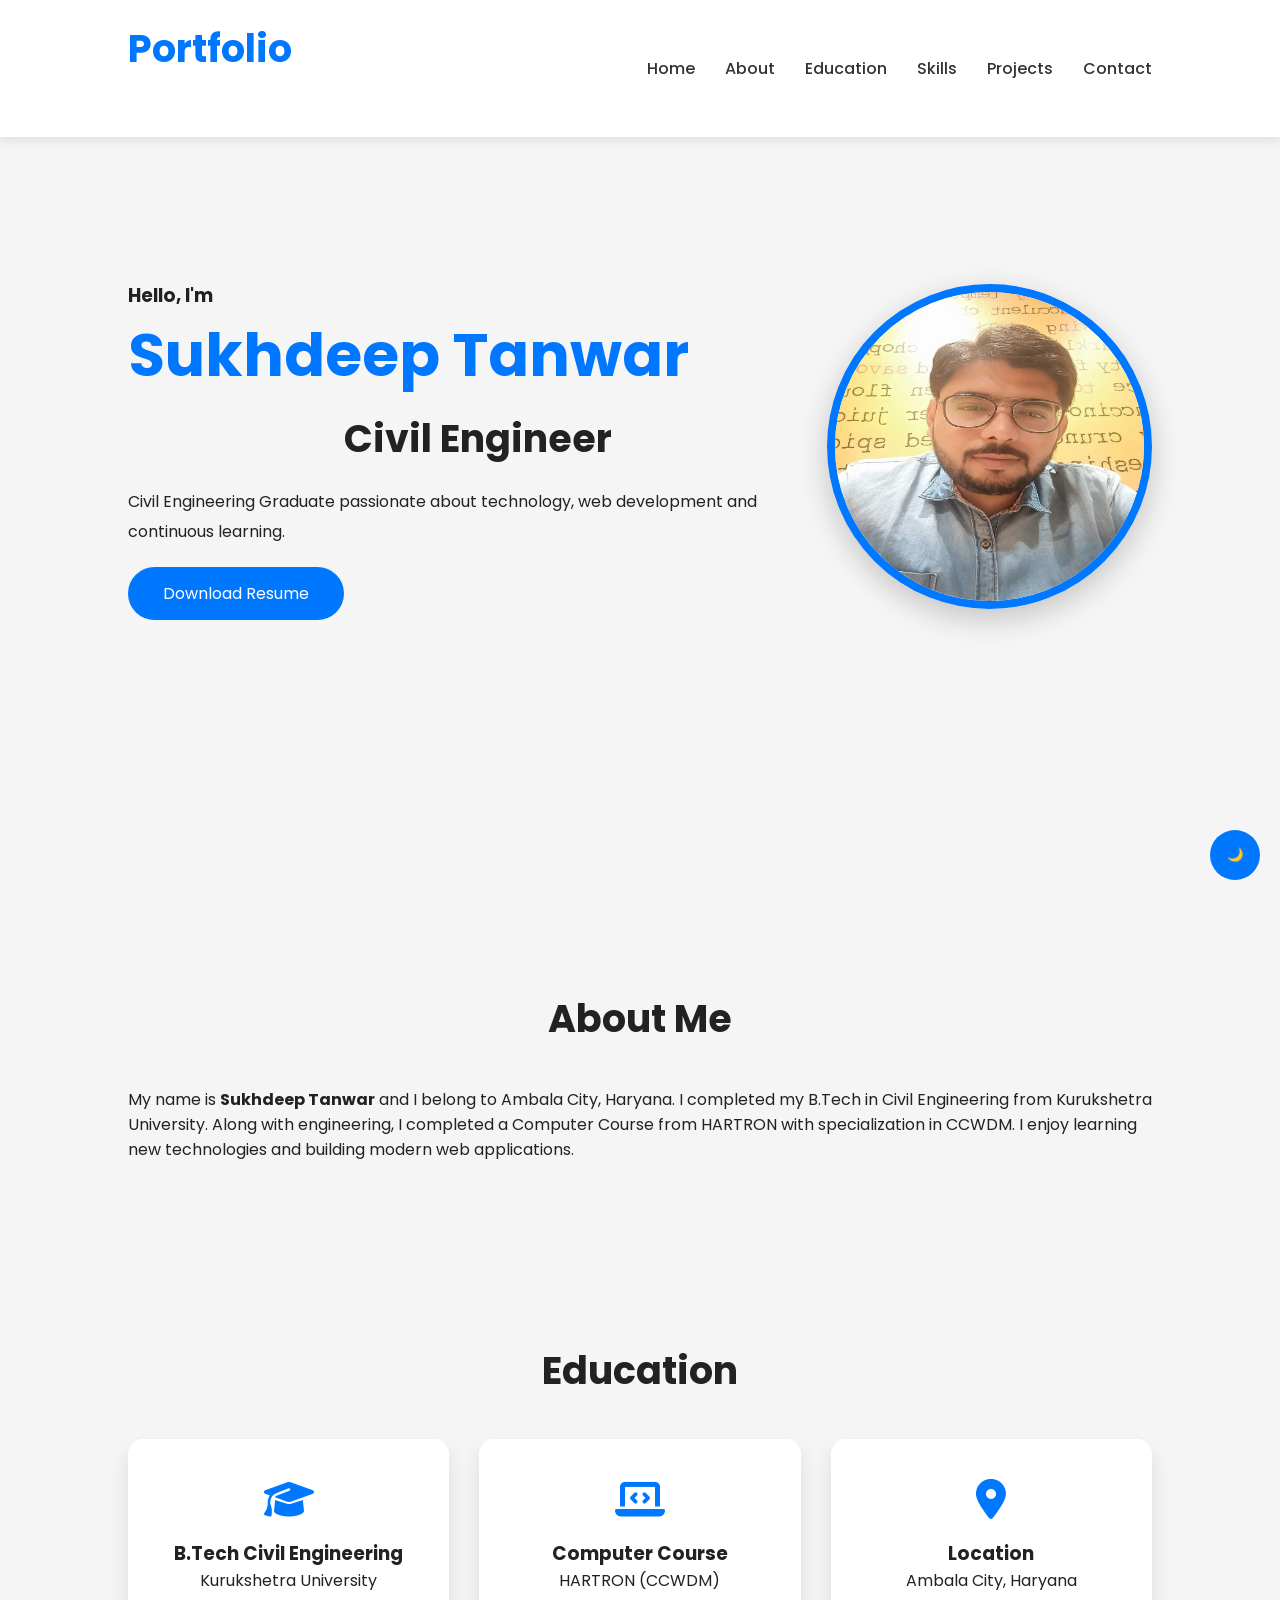
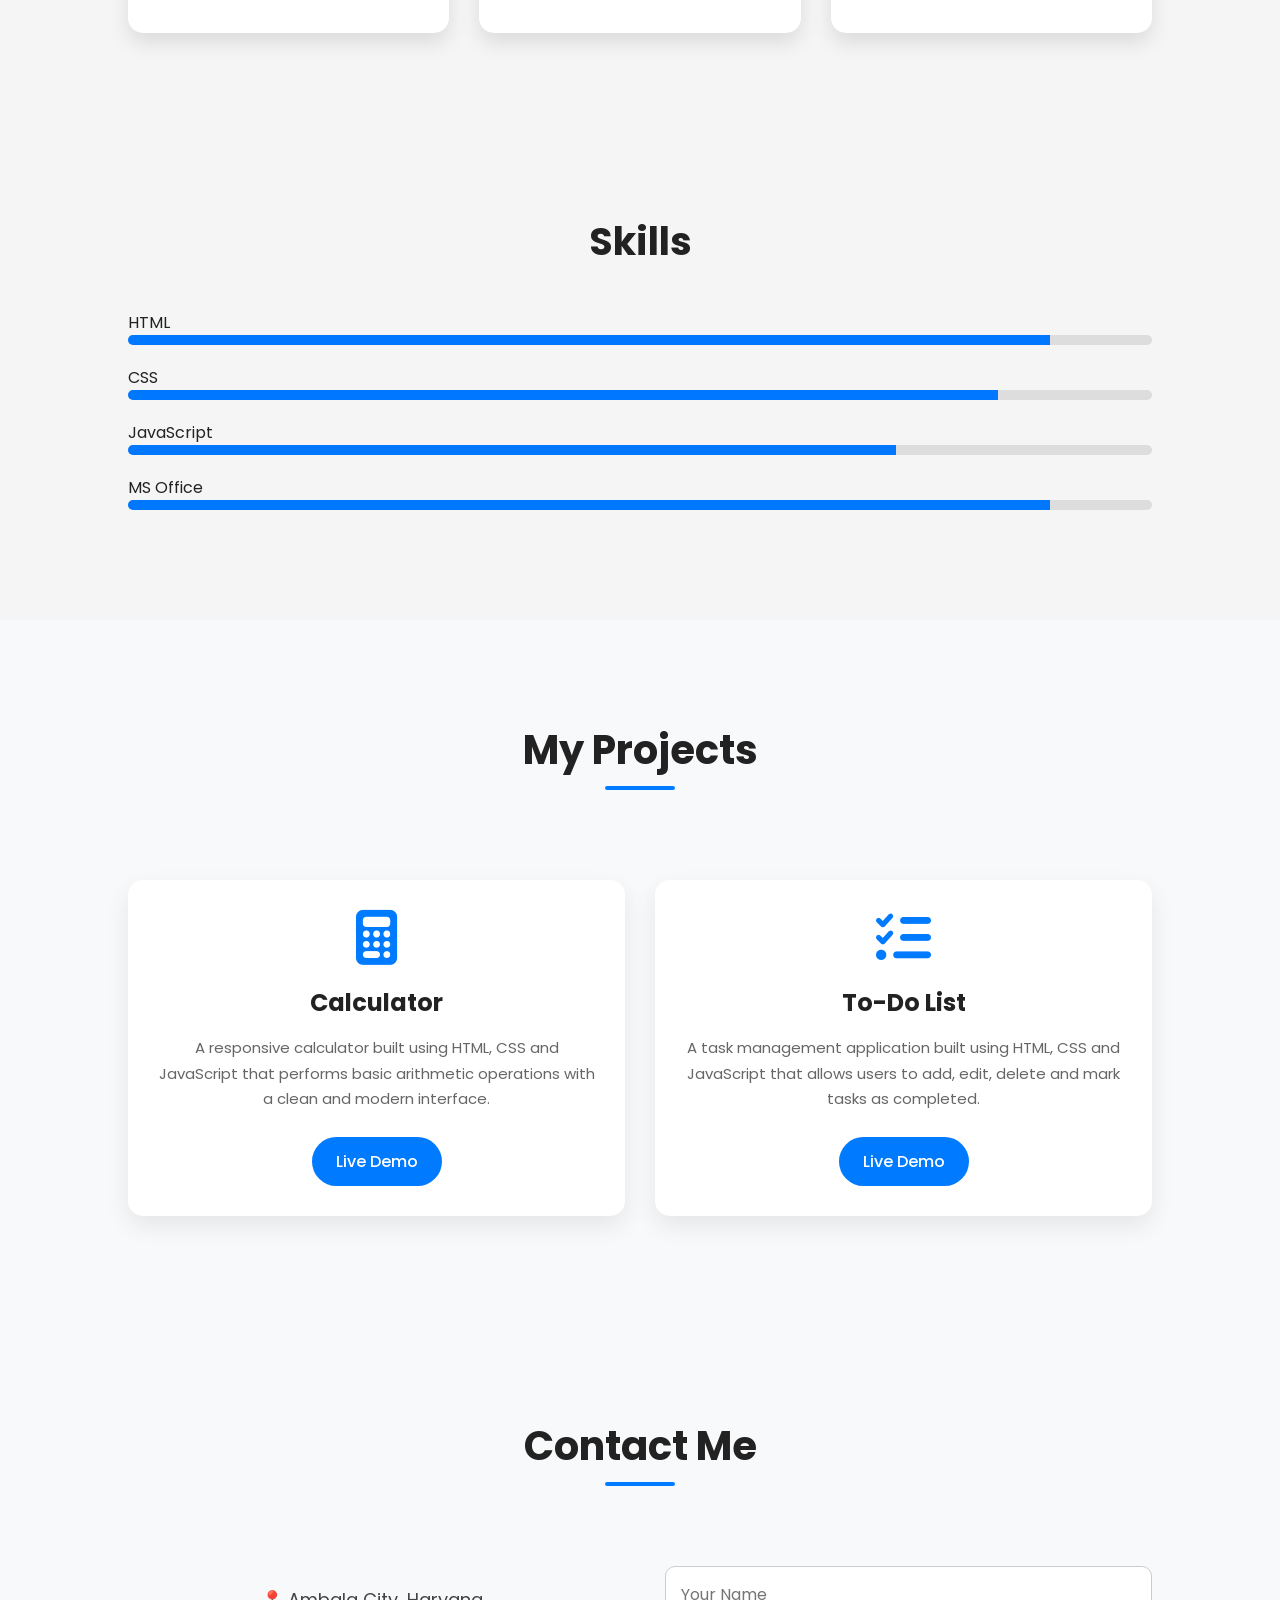
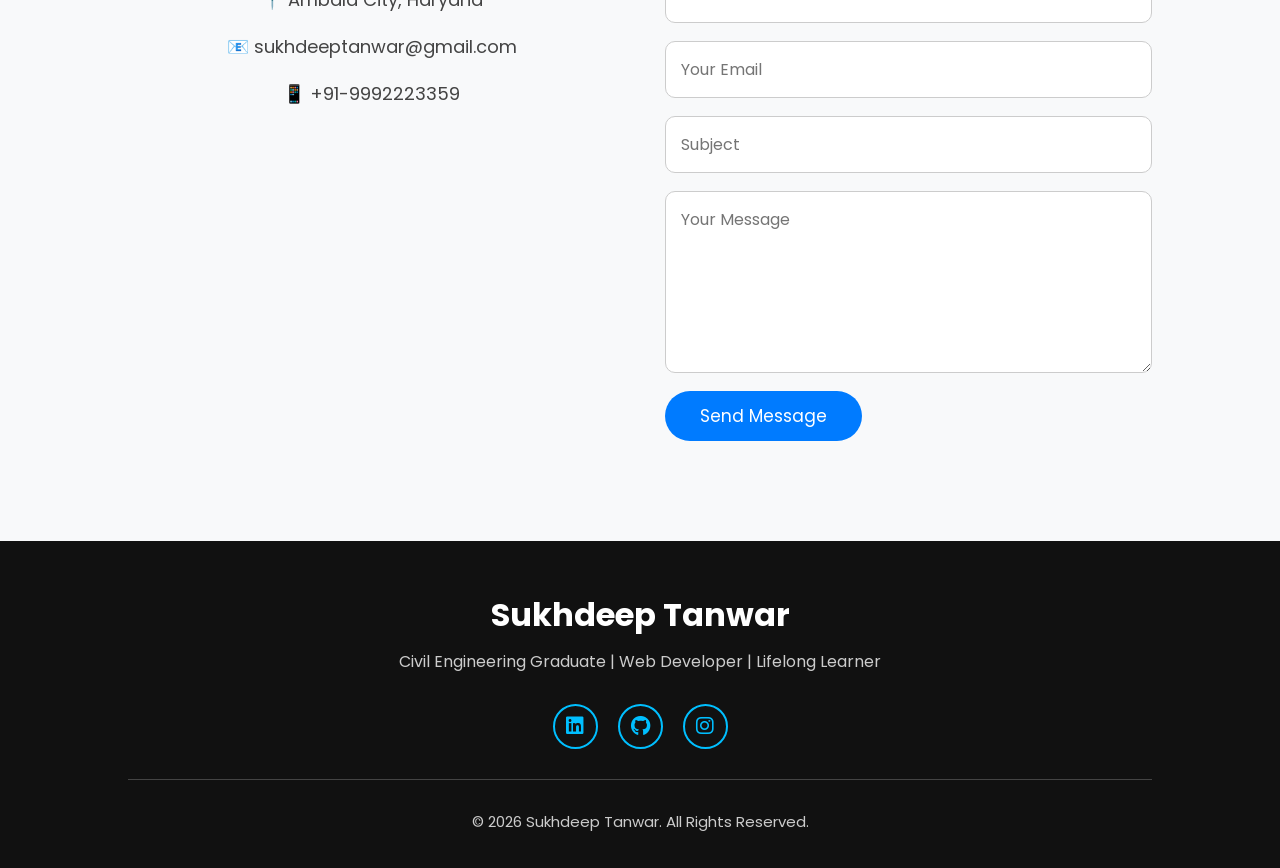
<file: index.html>
<!DOCTYPE html>
<html lang="en">
<head>
<meta charset="UTF-8">
<meta name="viewport" content="width=device-width, initial-scale=1.0">
<title>Sukhdeep Tanwar | Portfolio</title>

<link rel="stylesheet" href="style.css">

<link
rel="stylesheet"
href="https://cdnjs.cloudflare.com/ajax/libs/font-awesome/6.5.1/css/all.min.css"
/>

<link href="https://fonts.googleapis.com/css2?family=Poppins:wght@300;400;500;600;700&display=swap" rel="stylesheet">

</head>
<body>

<header>

<nav>

<h2 class="logo">Portfolio</h2>

<ul id="menu">

<li ><a href="#home" class="navbtn">Home</a></li>
<li><a href="#about" class="navbtn">About</a></li>
<li><a href="#education" class="navbtn">Education</a></li>
<li><a href="#skills" class="navbtn">Skills</a></li>
<li><a href="#projects" class="navbtn">Projects</a></li>
<li><a href="#contact" class="navbtn">Contact</a></li>

</ul>

<div class="menu-btn">
<i class="fas fa-bars"></i>
</div>

</nav>

</header>

<section class="hero" id="home">

<div class="hero-text">

<h3>Hello, I'm</h3>

<h1>Sukhdeep Tanwar</h1>

<h2><span id="typing"></span></h2>

<p>
Civil Engineering Graduate passionate about technology,
web development and continuous learning.
</p>

<a href="#" class="btn">Download Resume</a>

</div>

<div class="hero-img">

<img src="sukhdeep.jpeg">

</div>

</section>

<section class="about" id="about">

<h2>About Me</h2>

<p>

My name is <b>Sukhdeep Tanwar</b> and I belong to
Ambala City, Haryana.

I completed my B.Tech in Civil Engineering from
Kurukshetra University.

Along with engineering, I completed a Computer Course
from HARTRON with specialization in CCWDM.

I enjoy learning new technologies and building modern
web applications.

</p>

</section>

<section class="education" id="education">

<h2>Education</h2>

<div class="cards">

<div class="card">

<i class="fas fa-graduation-cap"></i>

<h3>B.Tech Civil Engineering</h3>

<p>Kurukshetra University</p>

</div>

<div class="card">

<i class="fas fa-laptop-code"></i>

<h3>Computer Course</h3>

<p>HARTRON (CCWDM)</p>

</div>

<div class="card">

<i class="fas fa-location-dot"></i>

<h3>Location</h3>

<p>Ambala City, Haryana</p>

</div>

</div>

</section>

<section class="skills" id="skills">

<h2>Skills</h2>

<div class="skill">

<p>HTML</p>

<div class="bar"><span style="width:90%"></span></div>

<p>CSS</p>

<div class="bar"><span style="width:85%"></span></div>

<p>JavaScript</p>

<div class="bar"><span style="width:75%"></span></div>

<p>MS Office</p>

<div class="bar"><span style="width:90%"></span></div>

</div>

</section>

<!--==================== PROJECTS ====================-->

<section class="projects" id="projects">

    <div class="section-title">
        <h2>My Projects</h2>
    </div>

    <div class="project-container">

        <!-- Calculator -->
        <div class="project-card">
            <i class="fas fa-calculator"></i>

            <h3>Calculator</h3>

            <p>
                A responsive calculator built using HTML, CSS and JavaScript
                that performs basic arithmetic operations with a clean and modern interface.
            </p>

            <div class="project-buttons">
                <a href="calculator.html" class="btn">Live Demo</a>
            </div>
        </div>

        <!-- To-Do List -->
        <div class="project-card">
            <i class="fas fa-list-check"></i>

            <h3>To-Do List</h3>

            <p>
                A task management application built using HTML, CSS and JavaScript
                that allows users to add, edit, delete and mark tasks as completed.
            </p>

            <div class="project-buttons">
                <a href="todolist.html" class="btn">Live Demo</a>
                
            </div>
        </div>

    </div>

</section>

<section class="contact" id="contact">

    <div class="section-title">
        <h2>Contact Me</h2>
    </div>

    <div class="contact-container">

        <!-- Contact Information -->
        <div class="contact-info">
            <p>📍 Ambala City, Haryana</p>
            <p>📧 sukhdeeptanwar@gmail.com </p>
            <p>📱 +91-9992223359</p>
        </div>

        <!-- Contact Form -->
        <form class="contact-form">

            <input type="text" name="name" placeholder="Your Name" required>

            <input type="email" name="email" placeholder="Your Email" required>

            <input type="text" name="subject" placeholder="Subject">

            <textarea name="message" rows="6" placeholder="Your Message" required></textarea>

            <button type="submit" class="btn">
                Send Message
            </button>

        </form>

    </div>

    

</section>

<button id="theme">
🌙
</button>

<!--==================== FOOTER ====================-->

<footer class="footer">

    <div class="footer-content">

        <h2>Sukhdeep Tanwar</h2>

        <p>Civil Engineering Graduate | Web Developer | Lifelong Learner</p>

      
        <div class="footer-social">

            <a href="https://www.linkedin.com/in/your-linkedin" target="_blank">
                <i class="fab fa-linkedin"></i>
            </a>

            <a href="https://github.com/your-github" target="_blank">
                <i class="fab fa-github"></i>
            </a>

            <a href="https://instagram.com/your-instagram" target="_blank">
                <i class="fab fa-instagram"></i>
            </a>

        </div>

        <hr>

        <p class="copyright">
            © 2026 Sukhdeep Tanwar. All Rights Reserved.
        </p>

    </div>

</footer>

<script src="script.js"></script>

</body>
</html>
</file>
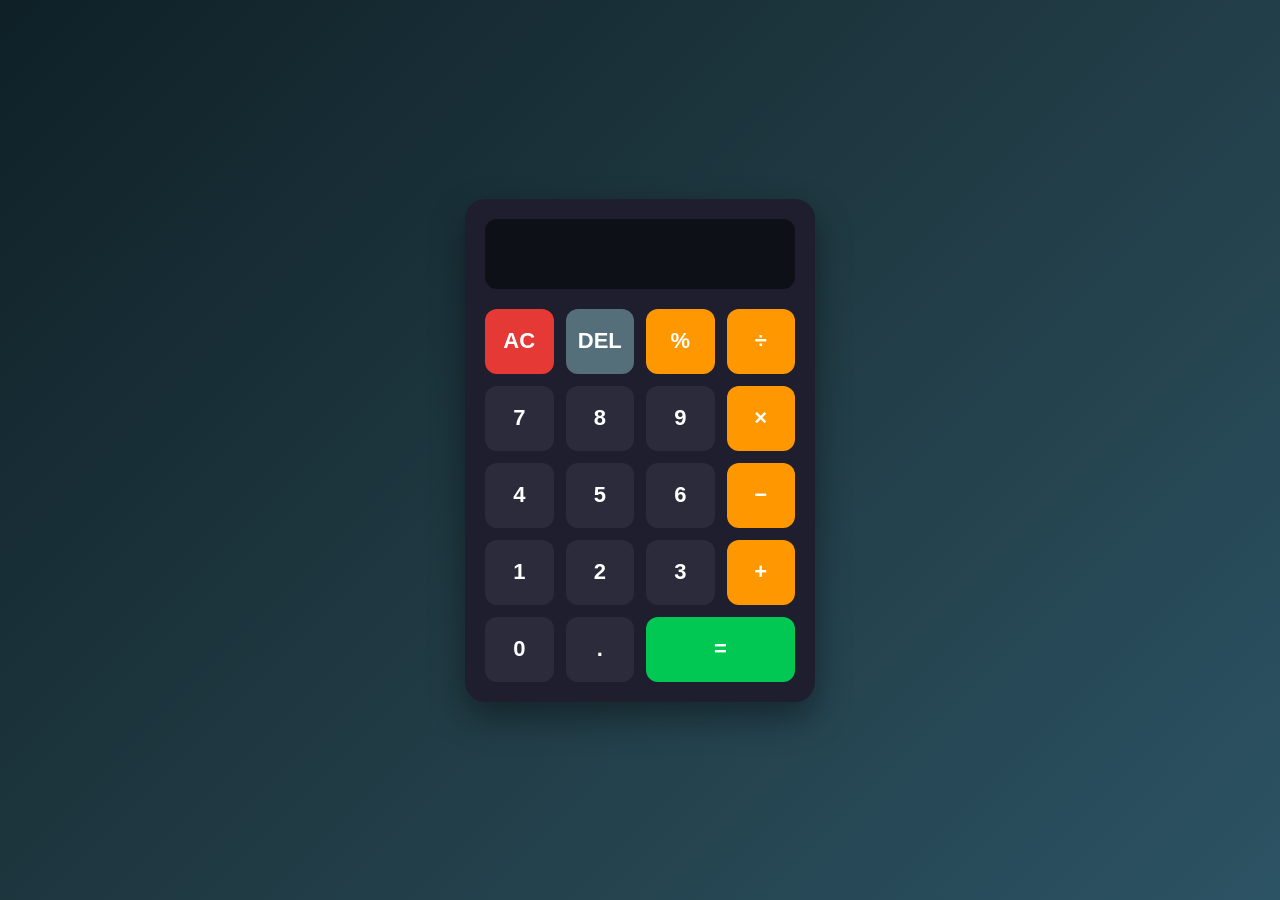
<file: calculator.html>
<!DOCTYPE html>
<html lang="en">
<head>
<meta charset="UTF-8">
<meta name="viewport" content="width=device-width, initial-scale=1.0">
<title>Modern Calculator</title>

<style>
*{
    margin:0;
    padding:0;
    box-sizing:border-box;
    font-family:'Segoe UI',sans-serif;
}

body{
    display:flex;
    justify-content:center;
    align-items:center;
    min-height:100vh;
    background:linear-gradient(135deg,#0f2027,#203a43,#2c5364);
}

.calculator{
    width:350px;
    background:#1e1e2f;
    padding:20px;
    border-radius:20px;
    box-shadow:0 15px 35px rgba(0,0,0,.4);
}

.display{
    width:100%;
    height:70px;
    border:none;
    outline:none;
    background:#0d1117;
    color:#00ff99;
    font-size:32px;
    text-align:right;
    padding:15px;
    border-radius:12px;
    margin-bottom:20px;
}

.buttons{
    display:grid;
    grid-template-columns:repeat(4,1fr);
    gap:12px;
}

button{
    height:65px;
    border:none;
    border-radius:12px;
    font-size:22px;
    cursor:pointer;
    transition:.2s;
    font-weight:bold;
}

button:hover{
    transform:scale(1.05);
}

.number{
    background:#2b2b3c;
    color:white;
}

.operator{
    background:#ff9800;
    color:white;
}

.equal{
    background:#00c853;
    color:white;
    grid-column:span 2;
}

.clear{
    background:#e53935;
    color:white;
}

.delete{
    background:#546e7a;
    color:white;
}
</style>

</head>
<body>

<div class="calculator">

<input type="text" id="display" class="display" readonly>

<div class="buttons">

<button class="clear" onclick="clearDisplay()">AC</button>
<button class="delete" onclick="deleteLast()">DEL</button>
<button class="operator" onclick="append('%')">%</button>
<button class="operator" onclick="append('/')">÷</button>

<button class="number" onclick="append('7')">7</button>
<button class="number" onclick="append('8')">8</button>
<button class="number" onclick="append('9')">9</button>
<button class="operator" onclick="append('*')">×</button>

<button class="number" onclick="append('4')">4</button>
<button class="number" onclick="append('5')">5</button>
<button class="number" onclick="append('6')">6</button>
<button class="operator" onclick="append('-')">−</button>

<button class="number" onclick="append('1')">1</button>
<button class="number" onclick="append('2')">2</button>
<button class="number" onclick="append('3')">3</button>
<button class="operator" onclick="append('+')">+</button>

<button class="number" onclick="append('0')">0</button>
<button class="number" onclick="append('.')">.</button>
<button class="equal" onclick="calculate()">=</button>

</div>

</div>

<script>

const display=document.getElementById("display");

function append(value){
    display.value+=value;
}

function clearDisplay(){
    display.value="";
}

function deleteLast(){
    display.value=display.value.slice(0,-1);
}

function calculate(){

    try{
        display.value=eval(display.value);
    }
    catch{
        display.value="Error";
    }

}

// Keyboard Support
document.addEventListener("keydown",function(e){

    if((e.key>='0' && e.key<='9') ||
       ['+','-','*','/','.','%'].includes(e.key)){
        append(e.key);
    }

    else if(e.key==="Enter"){
        calculate();
    }

    else if(e.key==="Backspace"){
        deleteLast();
    }

    else if(e.key==="Escape"){
        clearDisplay();
    }

});

</script>

</body>
</html>
</file>
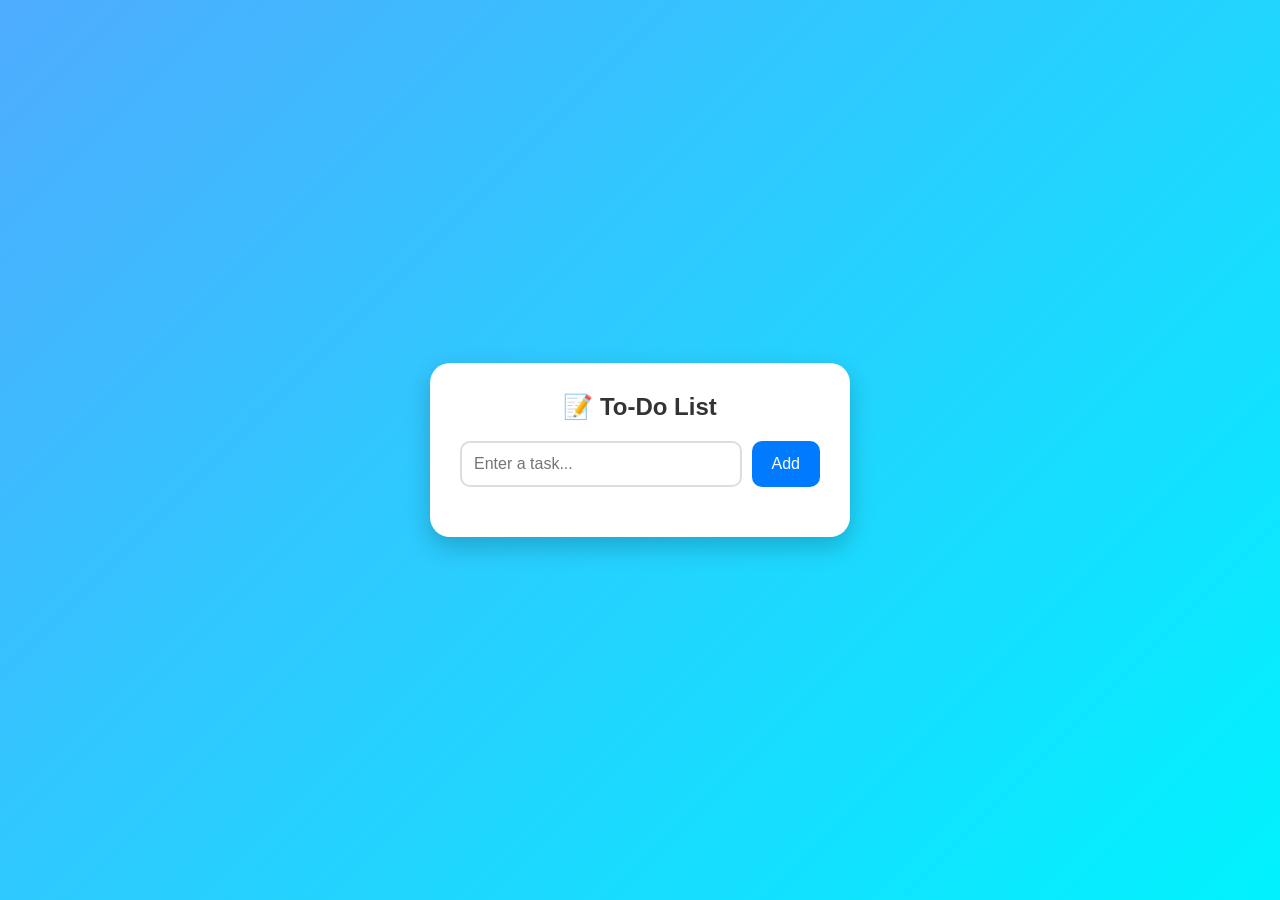
<file: todolist.html>
<!DOCTYPE html>
<html lang="en">
<head>
<meta charset="UTF-8">
<meta name="viewport" content="width=device-width, initial-scale=1.0">
<title>To-Do List</title>

<style>
*{
    margin:0;
    padding:0;
    box-sizing:border-box;
    font-family:'Poppins',sans-serif;
}

body{
    display:flex;
    justify-content:center;
    align-items:center;
    min-height:100vh;
    background:linear-gradient(135deg,#4facfe,#00f2fe);
}

.container{
    width:420px;
    background:#fff;
    padding:30px;
    border-radius:20px;
    box-shadow:0 10px 25px rgba(0,0,0,.2);
}

.container h2{
    text-align:center;
    color:#333;
    margin-bottom:20px;
}

.input-box{
    display:flex;
    gap:10px;
    margin-bottom:20px;
}

.input-box input{
    flex:1;
    padding:12px;
    border:2px solid #ddd;
    border-radius:10px;
    font-size:16px;
    outline:none;
}

.input-box input:focus{
    border-color:#007bff;
}

.input-box button{
    padding:12px 20px;
    border:none;
    border-radius:10px;
    background:#007bff;
    color:#fff;
    cursor:pointer;
    font-size:16px;
}

.input-box button:hover{
    background:#0056b3;
}

ul{
    list-style:none;
}

li{
    background:#f5f5f5;
    margin-bottom:12px;
    padding:12px 15px;
    border-radius:10px;
    display:flex;
    justify-content:space-between;
    align-items:center;
}

.task{
    cursor:pointer;
    flex:1;
}

.completed{
    text-decoration:line-through;
    color:gray;
}

.delete{
    background:#dc3545;
    color:#fff;
    border:none;
    padding:7px 12px;
    border-radius:8px;
    cursor:pointer;
}

.delete:hover{
    background:#b02a37;
}

@media(max-width:500px){

.container{
    width:95%;
}

.input-box{
    flex-direction:column;
}

.input-box button{
    width:100%;
}

}
</style>

</head>
<body>

<div class="container">

<h2>📝 To-Do List</h2>

<div class="input-box">
<input type="text" id="taskInput" placeholder="Enter a task...">
<button onclick="addTask()">Add</button>
</div>

<ul id="taskList"></ul>

</div>

<script>

const input=document.getElementById("taskInput");
const list=document.getElementById("taskList");

function addTask(){

    if(input.value.trim()===""){
        alert("Please enter a task.");
        return;
    }

    let li=document.createElement("li");

    let span=document.createElement("span");
    span.className="task";
    span.innerText=input.value;

    span.onclick=function(){
        span.classList.toggle("completed");
    };

    let del=document.createElement("button");
    del.innerText="Delete";
    del.className="delete";

    del.onclick=function(){
        li.remove();
    };

    li.appendChild(span);
    li.appendChild(del);

    list.appendChild(li);

    input.value="";
    input.focus();
}

input.addEventListener("keypress",function(e){

    if(e.key==="Enter"){
        addTask();
    }

});

</script>

</body>
</html>
</file>
<file: style.css>
*{
margin:0;
padding:0;
box-sizing:border-box;
font-family:Poppins,sans-serif;
}

html{
scroll-behavior:smooth;
}

body{
background:#f5f5f5;
color:#222;
}

header{
position:fixed;
top:0;
width:100%;
background:#fff;
box-shadow:0 3px 10px rgba(0,0,0,.1);
z-index:1000;
}

nav{
display:flex;
justify-content:space-between;
align-items:center;
padding:20px 10%;
}

.logo{
color:#0077ff;
}

nav ul{
display:flex;
list-style:none;
}

nav ul li{
margin-left:30px;
}

nav a{
text-decoration:none;
color:#333;
font-weight:500;
}

.navbtn:hover{
    color:#0077ff;
}
.navbtn:active{
    color:#0077ff;
}

section{
    scroll-margin-top: 90px;
}

.hero{
display:flex;
justify-content:space-between;
align-items:center;
padding:150px 10%;
flex-wrap:wrap;
min-height:100vh;
}

.hero-text{
flex:1;
}

.hero-text h1{
font-size:60px;
color:#0077ff;
}

.hero-text h2{
margin:10px 0;
}

.hero-text p{
margin:20px 0;
line-height:30px;
}

.btn{
display:inline-block;
padding:14px 35px;
background:#0077ff;
color:#fff;
text-decoration:none;
border-radius:30px;
}

.hero-img img{
height:325px;
width:325px;
border:solid 8px #0077ff;
border-radius:50%;
box-shadow:0 10px 30px rgba(0,0,0,.2);
}

section{
padding:90px 10%;
}

h2{
text-align:center;
margin-bottom:40px;
font-size:38px;
}

.cards{
display:grid;
grid-template-columns:repeat(auto-fit,minmax(250px,1fr));
gap:30px;
}

.card{
background:white;
padding:40px;
text-align:center;
border-radius:15px;
box-shadow:0 10px 20px rgba(0,0,0,.1);
transition:.4s;
}

.card:hover{
transform:translateY(-10px);
}

.card i{
font-size:40px;
color:#0077ff;
margin-bottom:20px;
}

.bar{
height:10px;
background:#ddd;
margin-bottom:20px;
border-radius:20px;
overflow:hidden;
}

.bar span{
display:block;
height:100%;
background:#0077ff;
}

/*==================== PROJECTS ====================*/

.projects{
    padding:100px 10%;
    background:#f8f9fa;
}

.projects .section-title{
    text-align:center;
    margin-bottom:60px;
}

.projects .section-title h2{
    font-size:2.5rem;
    color:#222;
    position:relative;
    display:inline-block;
}

.projects .section-title h2::after{
    content:"";
    width:70px;
    height:4px;
    background:#007bff;
    position:absolute;
    left:50%;
    bottom:-10px;
    transform:translateX(-50%);
    border-radius:10px;
}

.project-container{
    display:grid;
    grid-template-columns:repeat(auto-fit,minmax(300px,1fr));
    gap:30px;
}

.project-card{
    background:#fff;
    padding:30px;
    border-radius:15px;
    text-align:center;
    box-shadow:0 10px 25px rgba(0,0,0,0.08);
    transition:0.4s ease;
}

.project-card:hover{
    transform:translateY(-10px);
    box-shadow:0 15px 35px rgba(0,0,0,0.15);
}

.project-card i{
    font-size:55px;
    color:#007bff;
    margin-bottom:20px;
}

.project-card h3{
    font-size:24px;
    color:#222;
    margin-bottom:15px;
}

.project-card p{
    color:#666;
    font-size:15px;
    line-height:1.7;
    margin-bottom:25px;
}

.project-buttons{
    display:flex;
    justify-content:center;
    gap:15px;
    flex-wrap:wrap;
}

.project-buttons .btn,
.project-buttons .btn2{
    text-decoration:none;
    padding:12px 24px;
    border-radius:30px;
    font-weight:500;
    transition:.3s;
}

.project-buttons .btn{
    background:#007bff;
    color:#fff;
}

.project-buttons .btn:hover{
    background:#0056b3;
}

.project-buttons .btn2{
    border:2px solid #007bff;
    color:#007bff;
    background:transparent;
}

.project-buttons .btn2:hover{
    background:#007bff;
    color:#fff;
}

/*==================== RESPONSIVE ====================*/

@media(max-width:768px){

.projects{
    padding:80px 6%;
}

.project-container{
    grid-template-columns:1fr;
}

.project-card{
    padding:25px;
}

.project-card h3{
    font-size:22px;
}

.project-card p{
    font-size:14px;
}

.project-buttons{
    flex-direction:column;
}

.project-buttons .btn,
.project-buttons .btn2{
    width:100%;
    text-align:center;
}

}
.contact{
text-align:center;
}

.social a{
font-size:30px;
margin:15px;
color:#0077ff;
}

#theme{
position:fixed;
right:20px;
bottom:20px;
border:none;
background:#0077ff;
color:white;
width:50px;
height:50px;
border-radius:50%;
cursor:pointer;
}

.dark{
background:#121212;
color:white;
}

.dark header{
background:#1d1d1d;
}

.dark .card{
background:#1d1d1d;
}

.dark nav a{
color:white;
}

/*==================== DARK MODE - PROJECTS ====================*/

body.dark .projects{
    background:#111;
}

body.dark .projects .section-title h2{
    color:#fff;
}

body.dark .project-card{
    background:#1e1e1e;
    color:#fff;
    box-shadow:0 10px 25px rgba(255,255,255,.05);
}

body.dark .project-card h3{
    color:#fff;
}

body.dark .project-card p{
    color:#cfcfcf;
}

body.dark .project-card i{
    color:#00bfff;
}

body.dark .project-buttons .btn{
    background:#00bfff;
    color:#111;
}

body.dark .project-buttons .btn:hover{
    background:#0099cc;
}

body.dark .project-buttons .btn2{
    border:2px solid #00bfff;
    color:#00bfff;
}

body.dark .project-buttons .btn2:hover{
    background:#00bfff;
    color:#111;
}

/*==================== DARK MODE - CONTACT ====================*/

body.dark .contact{
    background:#111;
}

body.dark .contact .section-title h2{
    color:#fff;
}

body.dark .contact-info p{
    color:#ddd;
}

body.dark .contact-form input,
body.dark .contact-form textarea{
    background:#1e1e1e;
    color:#fff;
    border:1px solid #444;
}

body.dark .contact-form input::placeholder,
body.dark .contact-form textarea::placeholder{
    color:#999;
}

body.dark .contact-form input:focus,
body.dark .contact-form textarea:focus{
    border-color:#00bfff;
    box-shadow:0 0 10px rgba(0,191,255,.3);
}

body.dark .contact-form .btn{
    background:#00bfff;
    color:#111;
}

body.dark .contact-form .btn:hover{
    background:#0099cc;
}
.menu-btn{
display:none;
font-size:28px;
cursor:pointer;
}

@media(max-width:768px){

.menu-btn{
display:block;
}

nav ul{
display:none;
position:absolute;
top:70px;
left:0;
width:100%;
background:white;
flex-direction:column;
}

nav ul.show{
display:flex;
}

nav ul li{
padding:15px;
text-align:center;
}

.hero{
text-align:center;
}

.hero{
flex-direction:column-reverse;
}

.hero-text h1{
font-size:42px;
}

.hero-img img{
width:250px;
margin-bottom:30px;
}

}

/*=========================
Contact
=========================*/



.contact{
    padding: 100px 10%;
    background: #f8f9fa;
}

.contact .section-title{
    text-align: center;
    margin-bottom: 50px;
}

.contact .section-title h2{
    font-size: 2.5rem;
    color: #222;
    position: relative;
    display: inline-block;
}

.contact .section-title h2::after{
    content: "";
    width: 70px;
    height: 4px;
    background: #007bff;
    position: absolute;
    left: 50%;
    bottom: -10px;
    transform: translateX(-50%);
    border-radius: 10px;
}

.contact-container{
    display: flex;
    justify-content: space-between;
    align-items: flex-start;
    gap: 50px;
    flex-wrap: wrap;
}

.contact-info{
    flex: 1;
    min-width: 280px;
}

.contact-info p{
    font-size: 18px;
    margin: 20px 0;
    color: #444;
}

.contact-form{
    flex: 1;
    min-width: 320px;
    display: flex;
    flex-direction: column;
}

.contact-form input,
.contact-form textarea{
    width: 100%;
    padding: 15px;
    margin-bottom: 18px;
    border: 1px solid #ccc;
    border-radius: 10px;
    font-size: 16px;
    font-family: 'Poppins', sans-serif;
    outline: none;
    transition: .3s;
}

.contact-form input:focus,
.contact-form textarea:focus{
    border-color: #007bff;
    box-shadow: 0 0 8px rgba(0,123,255,.3);
}

.contact-form textarea{
    resize: vertical;
}

.contact-form .btn{
    width: fit-content;
    padding: 12px 35px;
    background: #007bff;
    color: #fff;
    border: none;
    border-radius: 30px;
    cursor: pointer;
    font-size: 17px;
    transition: .3s;
}

.contact-form .btn:hover{
    background: #0056b3;
    transform: translateY(-3px);
}

.social{
    margin-top: 50px;
    text-align: center;
}

.social a{
    display: inline-flex;
    justify-content: center;
    align-items: center;
    width: 50px;
    height: 50px;
    margin: 0 10px;
    border-radius: 50%;
    background: #007bff;
    color: #fff;
    font-size: 22px;
    text-decoration: none;
    transition: .3s;
}

.social a:hover{
    transform: translateY(-6px);
    background: #0056b3;
}

/*==================== RESPONSIVE ====================*/

@media(max-width:768px){

.contact{
    padding: 80px 6%;
}

.contact-container{
    flex-direction: column;
}

.contact-form{
    width: 100%;
}

.contact-form .btn{
    width: 100%;
}

.contact-info{
    text-align: center;
}

}


/*==================== FOOTER ====================*/

.footer{
    background:#111;
    color:#fff;
    padding:50px 10% 25px;
    text-align:center;
}

.footer-content h2{
    font-size:32px;
    margin-bottom:10px;
}

.footer-content p{
    color:#ccc;
    margin:10px 0;
}

.footer-links{
    margin:30px 0;
}

.footer-links a{
    color:#fff;
    text-decoration:none;
    margin:0 15px;
    font-size:17px;
    transition:.3s;
}

.footer-links a:hover{
    color:#00bfff;
}

.footer-social{
    margin:30px 0;
}

.footer-social a{
    display:inline-flex;
    justify-content:center;
    align-items:center;
    width:45px;
    height:45px;
    margin:0 8px;
    border:2px solid #00bfff;
    border-radius:50%;
    color:#00bfff;
    font-size:20px;
    text-decoration:none;
    transition:.3s;
}

.footer-social a:hover{
    background:#00bfff;
    color:#111;
    transform:translateY(-5px);
}

.footer hr{
    border:none;
    border-top:1px solid #444;
    margin:30px auto;
}

.copyright{
    font-size:15px;
    color:#aaa;
}

/*==================== RESPONSIVE ====================*/

@media (max-width:768px){

.footer{
    padding:40px 5% 20px;
}

.footer-content h2{
    font-size:26px;
}

.footer-links a{
    display:block;
    margin:12px 0;
}

.footer-social a{
    margin:8px;
}

}
</file>
